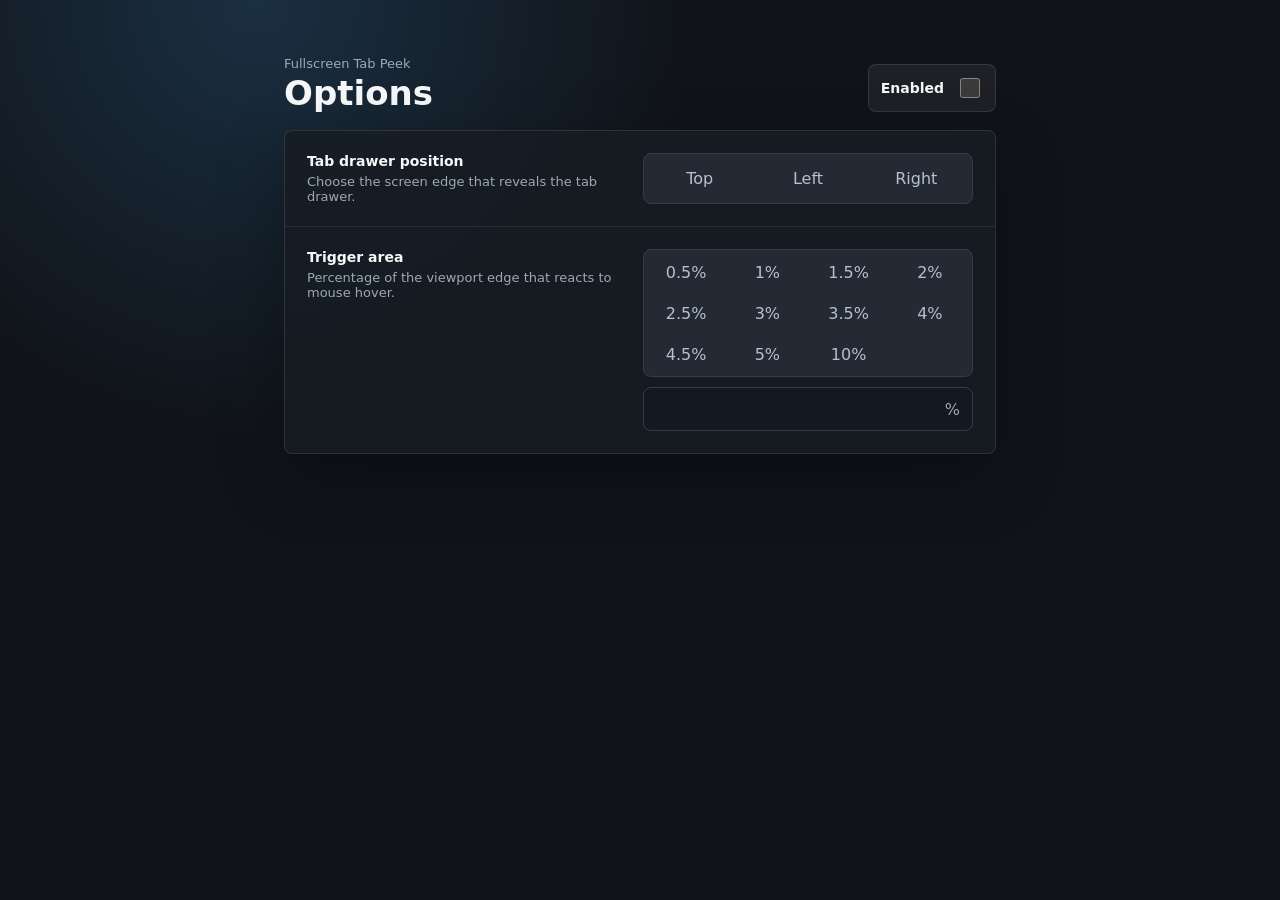
<file: options/index.html>
<!doctype html>
<html lang="en">
  <head>
    <meta charset="utf-8" />
    <meta name="viewport" content="width=device-width, initial-scale=1" />
    <title>Fullscreen Tab Peek Options</title>
    <link rel="stylesheet" href="./options.css" />
  </head>
  <body>
    <main class="shell">
      <header class="hero">
        <div>
          <p class="eyebrow">Fullscreen Tab Peek</p>
          <h1>Options</h1>
        </div>
        <label class="switch">
          <span>Enabled</span>
          <input id="enabled" type="checkbox" />
        </label>
      </header>

      <form class="panel">
        <section class="field">
          <div>
            <label class="label">Tab drawer position</label>
            <p class="help">Choose the screen edge that reveals the tab drawer.</p>
          </div>
          <div class="segmented" role="group" aria-label="Tab drawer position">
            <button id="top" type="button" data-placement="top">Top</button>
            <button id="left" type="button" data-placement="left">Left</button>
            <button id="right" type="button" data-placement="right">Right</button>
          </div>
        </section>

        <section class="field">
          <div>
            <label class="label" for="triggerPercent">Trigger area</label>
            <p class="help">Percentage of the viewport edge that reacts to mouse hover.</p>
          </div>
          <div class="trigger-grid">
            <div class="presets" role="group" aria-label="Trigger area presets">
              <button type="button" data-trigger="0.5">0.5%</button>
              <button type="button" data-trigger="1">1%</button>
              <button type="button" data-trigger="1.5">1.5%</button>
              <button type="button" data-trigger="2">2%</button>
              <button type="button" data-trigger="2.5">2.5%</button>
              <button type="button" data-trigger="3">3%</button>
              <button type="button" data-trigger="3.5">3.5%</button>
              <button type="button" data-trigger="4">4%</button>
              <button type="button" data-trigger="4.5">4.5%</button>
              <button type="button" data-trigger="5">5%</button>
              <button type="button" data-trigger="10">10%</button>
            </div>
            <label class="number-field">
              <input id="triggerPercent" type="number" min="0.5" max="30" step="0.5" inputmode="decimal" />
              <span>%</span>
            </label>
          </div>
        </section>
      </form>
    </main>
    <script src="./options.js"></script>
  </body>
</html>
</file>
<file: options/options.css>
:root {
  color-scheme: dark;
  font-family: Inter, ui-sans-serif, system-ui, -apple-system, BlinkMacSystemFont, "Segoe UI", sans-serif;
}

* {
  box-sizing: border-box;
}

body {
  background:
    radial-gradient(circle at 20% 0%, rgba(72, 176, 255, 0.18), transparent 28rem),
    #101318;
  color: #f6f7f9;
  margin: 0;
  min-height: 100vh;
}

button,
input {
  font: inherit;
}

.shell {
  display: grid;
  gap: 18px;
  margin: 0 auto;
  max-width: 760px;
  padding: 56px 24px;
}

.hero {
  align-items: end;
  display: flex;
  justify-content: space-between;
  gap: 18px;
}

.eyebrow,
.help {
  color: #9ca8b8;
  font-size: 13px;
  margin: 0;
}

h1 {
  font-size: 34px;
  line-height: 1.1;
  margin: 4px 0 0;
}

.panel {
  background: rgba(24, 28, 35, 0.86);
  border: 1px solid rgba(255, 255, 255, 0.1);
  border-radius: 8px;
  box-shadow: 0 24px 68px rgba(0, 0, 0, 0.28);
  display: grid;
  gap: 0;
  overflow: hidden;
}

.field {
  display: grid;
  gap: 18px;
  grid-template-columns: minmax(180px, 1fr) minmax(240px, 330px);
  padding: 22px;
}

.field + .field {
  border-top: 1px solid rgba(255, 255, 255, 0.08);
}

.label,
.switch span {
  color: #f6f7f9;
  display: block;
  font-size: 14px;
  font-weight: 700;
  margin-bottom: 5px;
}

.switch {
  align-items: center;
  background: rgba(255, 255, 255, 0.06);
  border: 1px solid rgba(255, 255, 255, 0.1);
  border-radius: 8px;
  display: flex;
  gap: 12px;
  padding: 10px 12px;
}

.switch span {
  margin: 0;
}

.switch input {
  accent-color: #48b0ff;
  height: 20px;
  width: 20px;
}

.segmented,
.presets {
  background: #242a33;
  border: 1px solid #343c49;
  border-radius: 8px;
  display: grid;
  gap: 3px;
  padding: 3px;
}

.segmented {
  grid-template-columns: repeat(3, 1fr);
}

.presets {
  grid-template-columns: repeat(4, 1fr);
}

button {
  appearance: none;
  background: transparent;
  border: 0;
  border-radius: 6px;
  color: #b6c0ce;
  cursor: pointer;
  min-height: 38px;
  padding: 0 12px;
}

button:hover {
  background: rgba(255, 255, 255, 0.07);
  color: #f6f7f9;
}

button.is-active {
  background: #48b0ff;
  color: #061018;
  font-weight: 800;
}

.trigger-grid {
  display: grid;
  gap: 10px;
}

.number-field {
  align-items: center;
  background: #141820;
  border: 1px solid #343c49;
  border-radius: 8px;
  display: grid;
  grid-template-columns: 1fr auto;
  padding: 0 12px;
}

.number-field:focus-within {
  border-color: #48b0ff;
  box-shadow: 0 0 0 3px rgba(72, 176, 255, 0.18);
}

.number-field input {
  appearance: textfield;
  background: transparent;
  border: 0;
  color: #f6f7f9;
  min-height: 42px;
  outline: 0;
  width: 100%;
}

.number-field span {
  color: #9ca8b8;
}

@media (max-width: 680px) {
  .shell {
    padding: 28px 16px;
  }

  .hero,
  .field {
    align-items: stretch;
    grid-template-columns: 1fr;
  }

  .hero {
    display: grid;
  }

  .presets {
    grid-template-columns: repeat(3, 1fr);
  }
}
</file>
